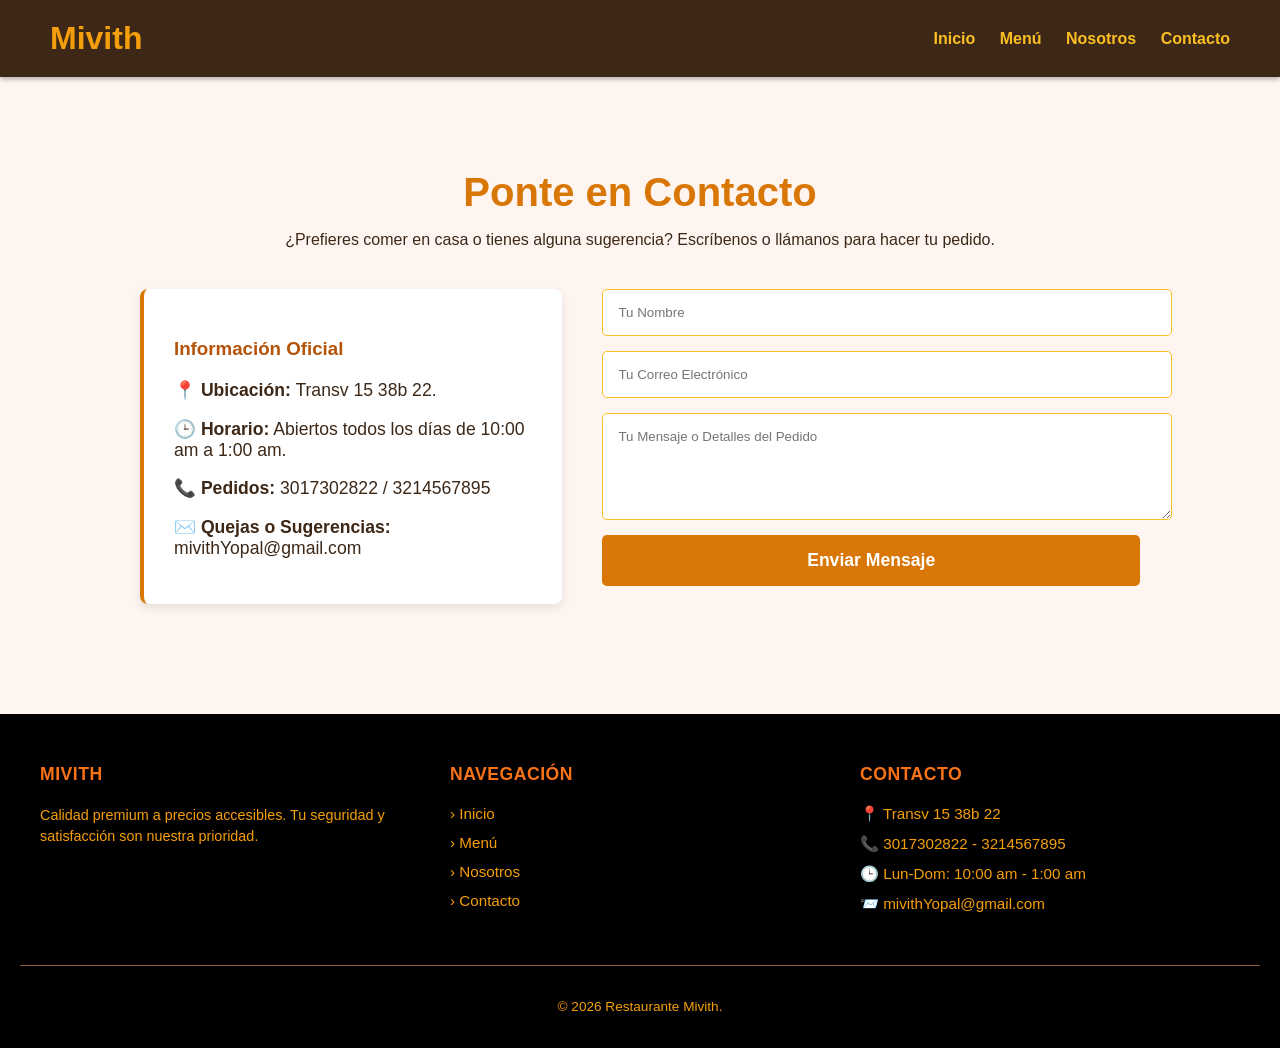
<file: templates/contacto.html>
<!DOCTYPE html>
<html lang="es">
<head>
    <meta charset="UTF-8">
    <meta name="viewport" content="width=device-width, initial-scale=1.0">
    <title>Contacto - Mivith</title>
    <link rel="stylesheet" href="../css/global.css">
    <link rel="stylesheet" href="../css/contacto.css">
</head>
<body>

    <header>
        <h1>Mivith</h1>
        <nav>
            <a href="../index.html">Inicio</a>
            <a href="menu.html">Menú</a>
            <a href="nosotros.html">Nosotros</a>
            <a href="contacto.html">Contacto</a>
        </nav>
    </header>

    <section class="contacto-section">
        <h2>Ponte en Contacto</h2>
        <p>¿Prefieres comer en casa o tienes alguna sugerencia? Escríbenos o llámanos para hacer tu pedido.</p>
        
        <div class="contacto-contenedor">
            <div class="contacto-info">
                <h3>Información Oficial</h3>
                <p><strong>📍 Ubicación:</strong> Transv 15 38b 22.</p>
                <p><strong>🕒 Horario:</strong> Abiertos todos los días de 10:00 am a 1:00 am.</p>
                <p><strong>📞 Pedidos:</strong> 3017302822 / 3214567895</p>
                <p><strong>✉️ Quejas o Sugerencias:</strong> mivithYopal@gmail.com</p>
            </div>
            
            <form class="contacto-form">
                <input type="text" placeholder="Tu Nombre" required>
                <input type="email" placeholder="Tu Correo Electrónico" required>
                <textarea placeholder="Tu Mensaje o Detalles del Pedido" rows="5" required></textarea>
                <button type="submit" class="btn">Enviar Mensaje</button>
            </form>
        </div>
    </section>

    <footer class="site-footer">
        <div class="footer-container">
            <div class="footer-col">
                <h4>MIVITH</h4>
                <p>Calidad premium a precios accesibles. Tu seguridad y satisfacción son nuestra prioridad.</p>
            </div>
            <div class="footer-col">
                <h4>NAVEGACIÓN</h4>
                <ul>
                    <li><a href="../index.html">› Inicio</a></li>
                    <li><a href="menu.html">› Menú</a></li>
                    <li><a href="nosotros.html">› Nosotros</a></li>
                    <li><a href="contacto.html">› Contacto</a></li>
                </ul>
            </div>
            <div class="footer-col">
                <h4>CONTACTO</h4>
                <ul>
                    <li>📍 Transv 15 38b 22</li>
                    <li>📞 3017302822 - 3214567895</li>
                    <li>🕒 Lun-Dom: 10:00 am - 1:00 am</li>
                    <li>📨 mivithYopal@gmail.com </li>
                </ul>
            </div>
        </div>
        <div class="footer-bottom">
            <p>&copy; 2026 Restaurante Mivith.</p>
        </div>
    </footer>
</body>
</html>
</file>
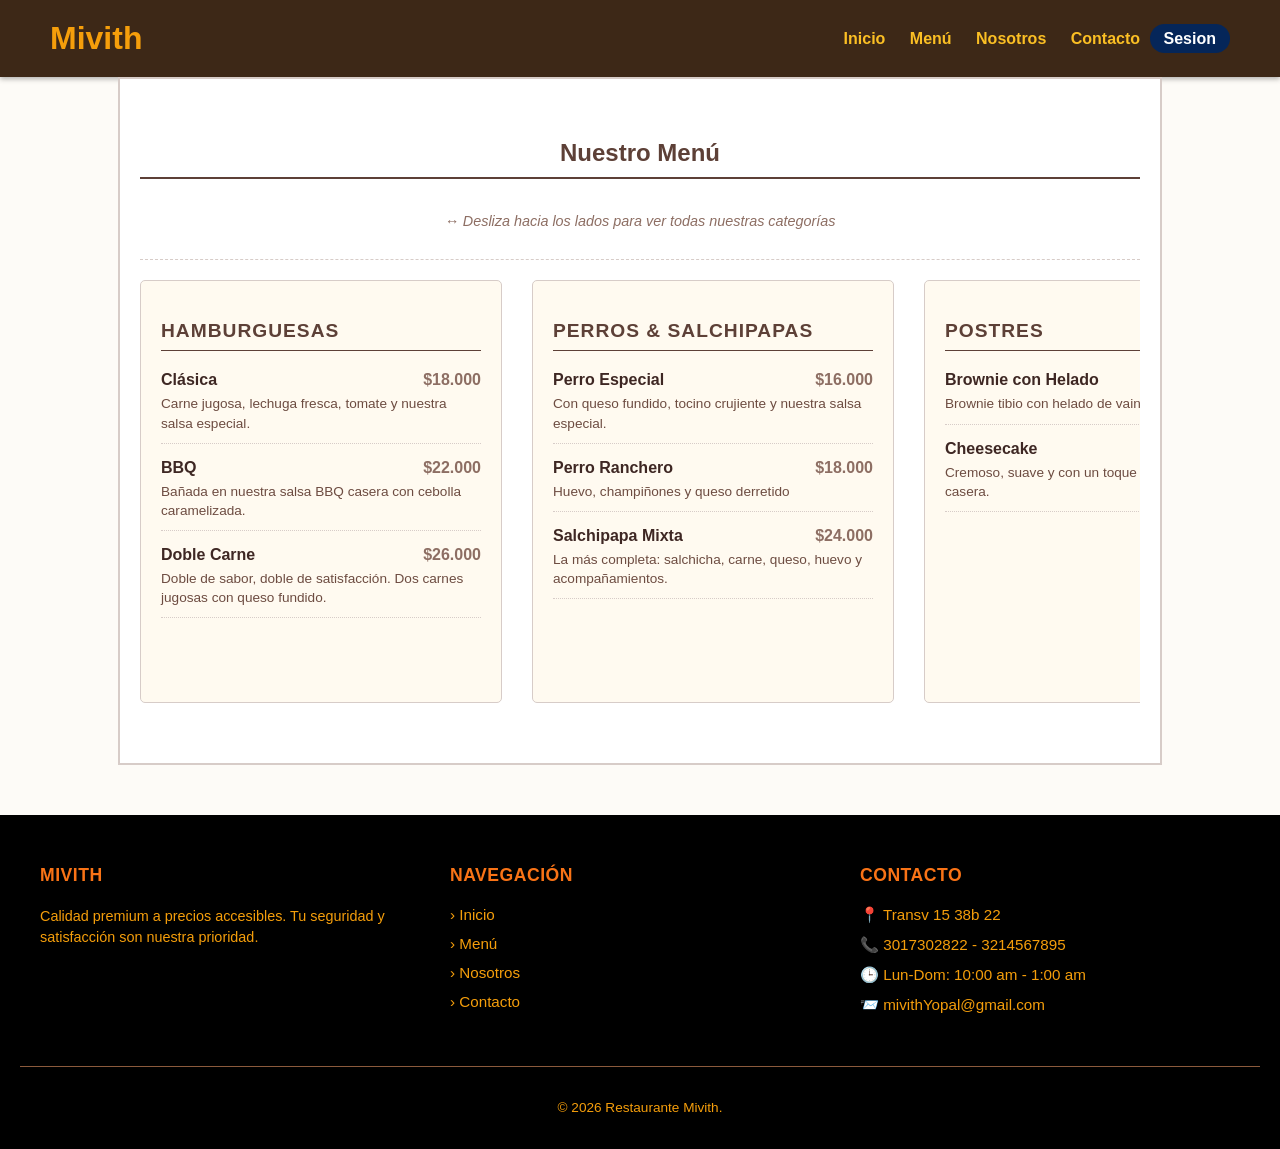
<file: templates/menu.html>
<!DOCTYPE html>
<html lang="es">
<head>
    <meta charset="UTF-8">
    <meta name="viewport" content="width=device-width, initial-scale=1.0">
    <title>La Carta - Mivith</title>
    <link rel="stylesheet" href="../css/global.css">
    <link rel="stylesheet" href="../css/menu.css">
</head>
<body>

    <header>
        <h1>Mivith</h1>
        <nav>
            <a href="index.html">Inicio</a>
            <a href="templates/menu.html">Menú</a>
            <a href="templates/nosotros.html">Nosotros</a>
            <a href="templates/contacto.html">Contacto</a>
            <a href="templates/acceso.html" class="nav-admin">Sesion</a>
        </nav>
    </header>
    
    <section class="seccion-carta">
        <h2>Nuestro Menú</h2>
        <p class="instruccion-scroll">↔ Desliza hacia los lados para ver todas nuestras categorías</p>
        
        <div class="contenedor-horizontal">
            
            <!-- HAMBURGUESAS -->
            <div class="columna-carta">
                <h3 class="titulo-categoria">Hamburguesas</h3>
                <div class="item-carta">
                    <div class="item-header">
                        <h4>Clásica</h4>
                        <span class="item-precio">$18.000</span>
                    </div>
                    <p class="item-desc">Carne jugosa, lechuga fresca, tomate y nuestra salsa especial.</p>
                </div>
                <div class="item-carta">
                    <div class="item-header">
                        <h4>BBQ</h4>
                        <span class="item-precio">$22.000</span>
                    </div>
                    <p class="item-desc">Bañada en nuestra salsa BBQ casera con cebolla caramelizada.</p>
                </div>
                <div class="item-carta">
                    <div class="item-header">
                        <h4>Doble Carne</h4>
                        <span class="item-precio">$26.000</span>
                    </div>
                    <p class="item-desc">Doble de sabor, doble de satisfacción. Dos carnes jugosas con queso fundido.</p>
                </div>
            </div>

            <!-- PERROS CALIENTES Y SALCHIPAPAS -->
            <div class="columna-carta">
                <h3 class="titulo-categoria">Perros & Salchipapas</h3>
                <div class="item-carta">
                    <div class="item-header">
                        <h4>Perro Especial</h4>
                        <span class="item-precio">$16.000</span>
                    </div>
                    <p class="item-desc">Con queso fundido, tocino crujiente y nuestra salsa especial.</p>
                </div>
                <div class="item-carta">
                    <div class="item-header">
                        <h4>Perro Ranchero</h4>
                        <span class="item-precio">$18.000</span>
                    </div>
                    <p class="item-desc">Huevo, champiñones y queso derretido</p>
                </div>
                <div class="item-carta">
                    <div class="item-header">
                        <h4>Salchipapa Mixta</h4>
                        <span class="item-precio">$24.000</span>
                    </div>
                    <p class="item-desc">La más completa: salchicha, carne, queso, huevo y acompañamientos.</p>
                </div>
            </div>

            <!-- POSTRES -->
            <div class="columna-carta">
                <h3 class="titulo-categoria">Postres</h3>
                <div class="item-carta">
                    <div class="item-header">
                        <h4>Brownie con Helado</h4>
                        <span class="item-precio">$12.000</span>
                    </div>
                    <p class="item-desc">Brownie tibio con helado de vainilla artesanal.</p>
                </div>
                <div class="item-carta">
                    <div class="item-header">
                        <h4>Cheesecake</h4>
                        <span class="item-precio">$12.000</span>
                    </div>
                    <p class="item-desc">Cremoso, suave y con un toque de limón. Receta casera.</p>
                </div>
            </div>

            <!-- BEBIDAS -->
            <div class="columna-carta">
                <h3 class="titulo-categoria">Bebidas</h3>
                <div class="item-carta">
                    <div class="item-header">
                        <h4>Limonada de Coco</h4>
                        <span class="item-precio">$10.000</span>
                    </div>
                    <p class="item-desc">Nuestra especialidad. Cremosa, refrescante y única en Mivith.</p>
                </div>
            </div>

            <!-- COMBOS -->
            <div class="columna-carta">
                <h3 class="titulo-categoria" style="color: #f1c40f;">Promociones</h3>
                <div class="item-carta">
                    <div class="item-header">
                        <h4>Combo 1</h4>
                        <span class="item-precio">$65.000</span>
                    </div>
                    <p class="item-desc">4 Hamburguesas Clásicas + Gaseosa 1.5L.</p>
                </div>
                <div class="item-carta">
                    <div class="item-header">
                        <h4>Combo 2</h4>
                        <span class="item-precio">$45.000</span>
                    </div>
                    <p class="item-desc">2 Hamburguesas Clásicas + 2 Papas + Gaseosa 1L.</p>
                </div>
                <div class="item-carta">
                    <div class="item-header">
                        <h4>Combo 3</h4>
                        <span class="item-precio">$35.000</span>
                    </div>
                    <p class="item-desc">1 Hamburguesa Especial + 1 Perro Clásico + 2 Papas + Gaseosa 1L.</p>
                </div>
                <div class="item-carta">
                    <div class="item-header">
                        <h4>Combo 4</h4>
                        <span class="item-precio">$68.000</span>
                    </div>
                    <p class="item-desc">2 Hamburguesas + 2 Perros Especiales + 2 Papas + Gaseosa 1.5L.</p>
                </div>
            </div>
        </div>
    </section>

    <footer class="site-footer">
        <div class="footer-container">
            <div class="footer-col">
                <h4>MIVITH</h4>
                <p>Calidad premium a precios accesibles. Tu seguridad y satisfacción son nuestra prioridad.</p>
            </div>
            <div class="footer-col">
                <h4>NAVEGACIÓN</h4>
                <ul>
                    <li><a href="../index.html">› Inicio</a></li>
                    <li><a href="menu.html">› Menú</a></li>
                    <li><a href="nosotros.html">› Nosotros</a></li>
                    <li><a href="contacto.html">› Contacto</a></li>
                </ul>
            </div>
            <div class="footer-col">
                <h4>CONTACTO</h4>
                <ul>
                    <li>📍 Transv 15 38b 22</li>
                    <li>📞 3017302822 - 3214567895</li>
                    <li>🕒 Lun-Dom: 10:00 am - 1:00 am</li>
                    <li>📨 mivithYopal@gmail.com </li>
                </ul>
            </div>
        </div>
        <div class="footer-bottom">
            <p>&copy; 2026 Restaurante Mivith.</p>
        </div>
    </footer>
    
</body>
</html>
</file>
<file: css/global.css>
body {
    font-family: 'Segoe UI', Tahoma, Geneva, Verdana, sans-serif;
    margin: 0;
    padding: 0;
    color: #3d2817;
    background-color: #fef5f1;
}
header {
    background-color: #3d2817;
    padding: 20px 50px;
    display: flex;
    justify-content: space-between;
    align-items: center;
    box-shadow: 0 2px 5px rgba(0,0,0,0.3);
}
header h1 {
    margin: 0;
    color: #f59e0b;
}
nav a {
    margin-left: 20px;
    text-decoration: none;
    color: #fbbf24;
    font-weight: bold;
}
nav a:hover { color: #f97316; }
.btn {
    background-color: #d97706;
    color: #ffffff;
    padding: 15px 30px;
    text-decoration: none;
    font-size: 1.1em;
    border-radius: 5px;
    font-weight: bold;
    border: none;
    cursor: pointer;
    transition: all 0.3s ease;
}
.btn:hover { 
    background-color: #b45309;
    color: #fff9f5;
}

nav .nav-admin {
    background-color: #052659;
    color: #ffffff !important;
    padding: 6px 14px;
    border-radius: 20px;
    font-weight: bold;
    transition: background-color 0.3s ease, transform 0.2s ease;
    margin-left: 5px;
}

nav .nav-admin:hover {
    background-color: #7da0ca;
    color: #ffffff !important;
    transform: translateY(-2px);
}
.site-footer { background: black; color: #f59e0b; padding: 50px 20px 20px; margin-top: 50px; }
.footer-container { display: flex; flex-wrap: wrap; gap: 30px; max-width: 1200px; margin: 0 auto; }
.footer-col { flex: 1; min-width: 200px; }
.footer-col h4 { color: #f97316; margin: 0 0 20px; font-size: 1.1em; letter-spacing: 0.5px; }
.footer-col p { line-height: 1.5; font-size: 0.9em; margin-bottom: 15px; }
.footer-col ul { list-style: none; padding: 0; margin: 0; }
.footer-col ul li { margin-bottom: 12px; font-size: 0.95em; }
.footer-col ul li a { color: #f59e0b; text-decoration: none; transition: color 0.3s ease; }
.footer-col ul li a:hover { color: #f97316; }
.social-links { display: flex; gap: 10px; }
.social-links a { display: flex; align-items: center; justify-content: center; width: 35px; height: 35px; background: #d97706; color: #ffffff; border-radius: 50%; text-decoration: none; font-weight: bold; transition: all 0.3s ease; }
.social-links a:hover { transform: translateY(-3px); background: #f97316; }
.social-links a[title="Facebook"] { background: #dc2626; }
.social-links a[title="X (Twitter)"] { background: #3d2817; border: 1px solid #8b5a3c; }
.social-links a[title="Instagram"] { background: #f97316; }
.social-links a[title="WhatsApp"] { background: #16a34a; }
.footer-bottom { text-align: center; padding-top: 20px; margin-top: 40px; border-top: 1px solid #8b5a3c; font-size: 0.85em; color: #f59e0b; }
@media (max-width: 900px) { .footer-col { flex: 1 1 45%; } }
@media (max-width: 600px) { .footer-col { flex: 1 1 100%; } }
</file>
<file: css/contacto.css>
.contacto-section { padding: 60px 20px; max-width: 1000px; margin: 0 auto; text-align: center; }
.contacto-section h2 { color: #d97706; font-size: 2.5em; margin-bottom: 10px; }
.contacto-contenedor { display: flex; gap: 40px; margin-top: 40px; text-align: left; }
.contacto-info { flex: 1; background: #ffffff; padding: 30px; border-radius: 8px; box-shadow: 0 4px 8px rgba(61, 40, 23, 0.1); border-left: 4px solid #d97706; }
.contacto-info h3 { color: #b45309; margin-bottom: 20px; }
.contacto-info p { margin-bottom: 15px; font-size: 1.1em; color: #3d2817; }
.contacto-form { flex: 1.5; display: flex; flex-direction: column; gap: 15px; }
.contacto-form input, .contacto-form textarea { width: 100%; padding: 15px; border: 1px solid #fbbf24; border-radius: 5px; font-family: inherit; background-color: #ffffff; color: #3d2817; }
.contacto-form input:focus, .contacto-form textarea:focus { outline: none; border-color: #d97706; box-shadow: 0 0 0 3px rgba(217, 119, 6, 0.1); }
@media (max-width: 768px) { .contacto-contenedor { flex-direction: column; } }
</file>
<file: css/menu.css>
/* Estilo Temático: Cafesita con Líneas */

/* Base y Fondo */
body {
    background-color: #fdfbf7;
    color: #4e342e;
    font-family: 'Segoe UI', Tahoma, Geneva, Verdana, sans-serif;
}

.seccion-carta {
    padding: 40px 20px;
    max-width: 1000px;
    margin: 0 auto;
    border: 2px solid #d7ccc8;
    background: #ffffff;
}

.seccion-carta h2 {
    text-align: center;
    color: #5d4037;
    margin-bottom: 20px;
    border-bottom: 2px solid #5d4037;
    display: inline-block;
    width: 100%;
    padding-bottom: 10px;
}

.instruccion-scroll {
    text-align: center;
    color: #8d6e63;
    font-size: 0.9rem;
    margin-bottom: 30px;
    font-style: italic;
}

/* Contenedor Horizontal */
.contenedor-horizontal {
    display: flex;
    gap: 30px;
    overflow-x: auto;
    padding-bottom: 20px;
    border-top: 1px dashed #d7ccc8;
    padding-top: 20px;
}

/* Columnas tipo tarjeta con borde */
.columna-carta {
    min-width: 320px;
    padding: 20px;
    border: 1px solid #d7ccc8;
    border-radius: 5px;
    background: #fffaf0; /* Color crema suave */
}

.titulo-categoria {
    color: #5d4037;
    border-bottom: 1px solid #5d4037;
    padding-bottom: 8px;
    margin-bottom: 20px;
    text-transform: uppercase;
    font-size: 1.2rem;
    letter-spacing: 1px;
}

/* Items con líneas separadoras */
.item-carta {
    margin-bottom: 15px;
    border-bottom: 1px dotted #d7ccc8;
    padding-bottom: 10px;
}

.item-header {
    display: flex;
    justify-content: space-between;
    align-items: baseline;
    margin-bottom: 5px;
}

.item-header h4 {
    margin: 0;
    color: #3e2723;
}

.item-precio {
    font-weight: bold;
    color: #8d6e63;
}

.item-desc {
    margin: 0;
    font-size: 0.85rem;
    color: #6d4c41;
    line-height: 1.4;
}

/* Ajustes para pantallas pequeñas */
@media (max-width: 600px) {
    .columna-carta {
        min-width: 260px;
    }
}
</file>
